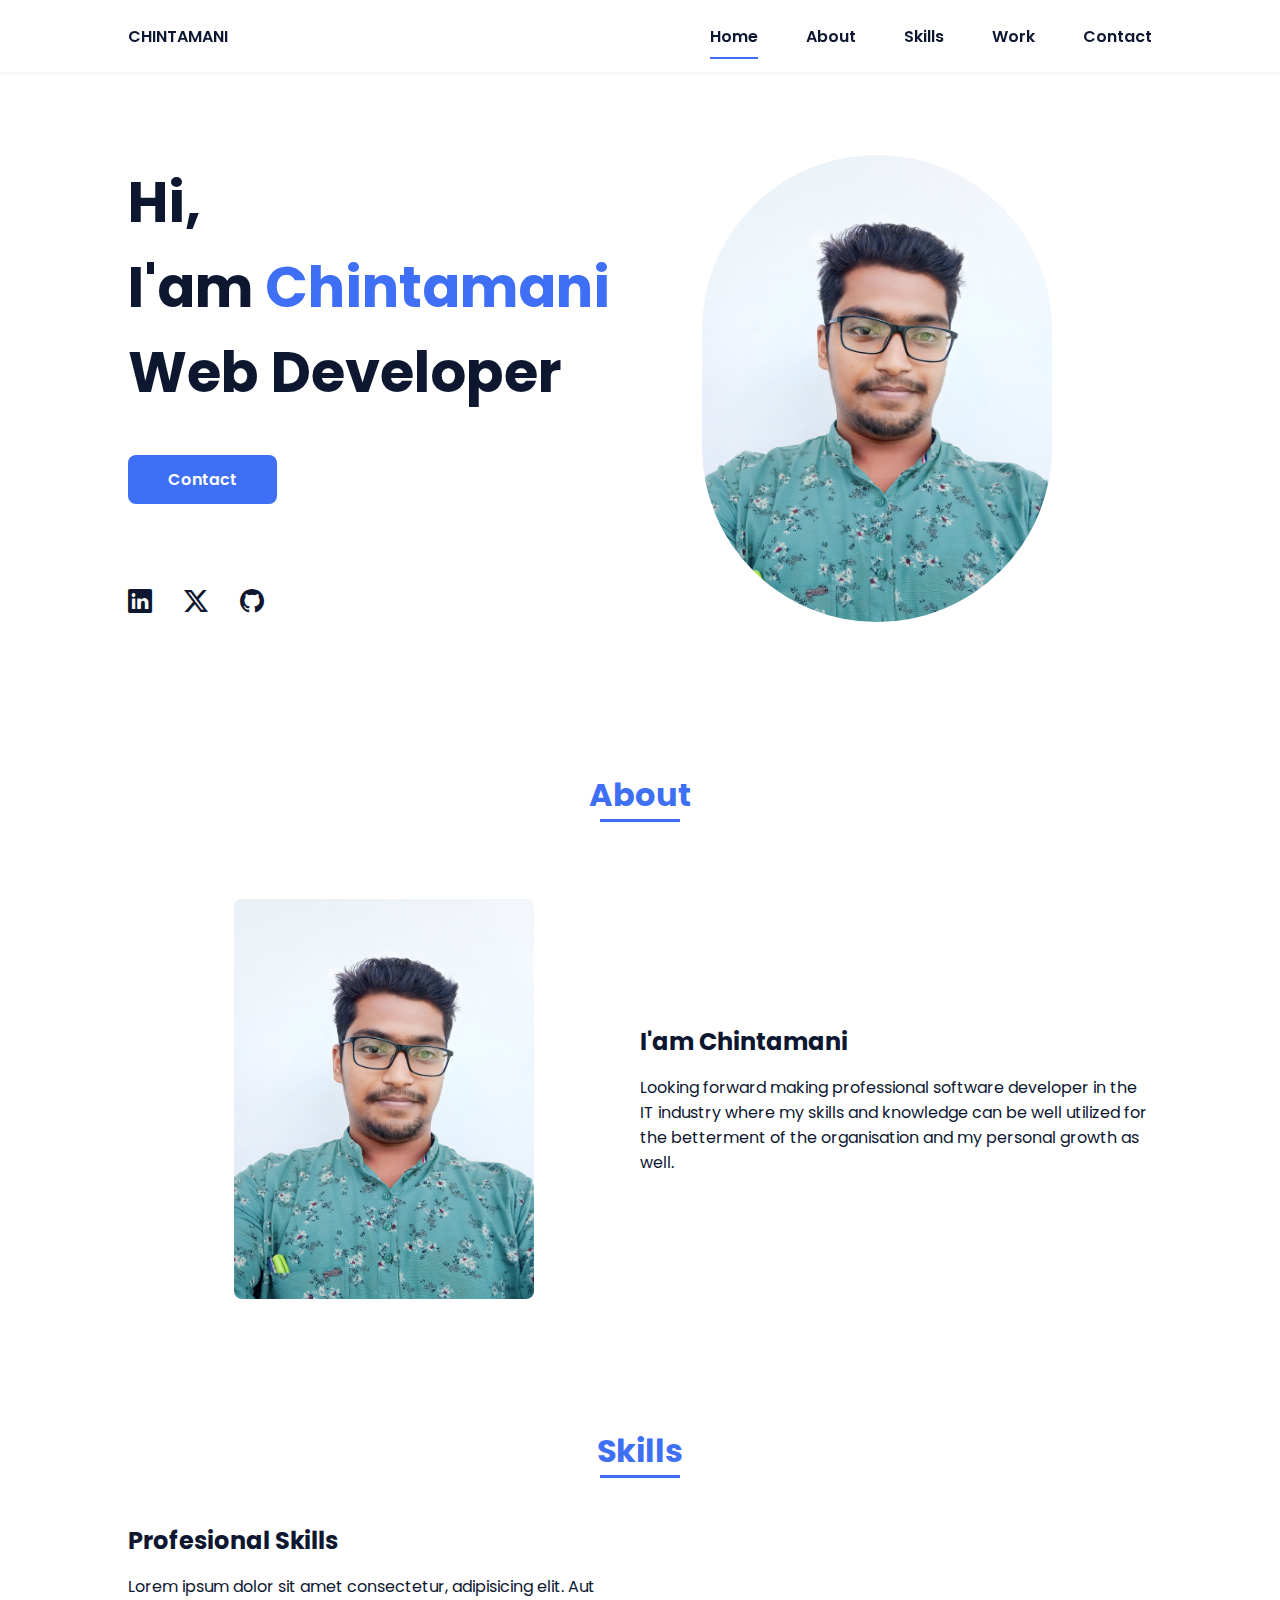
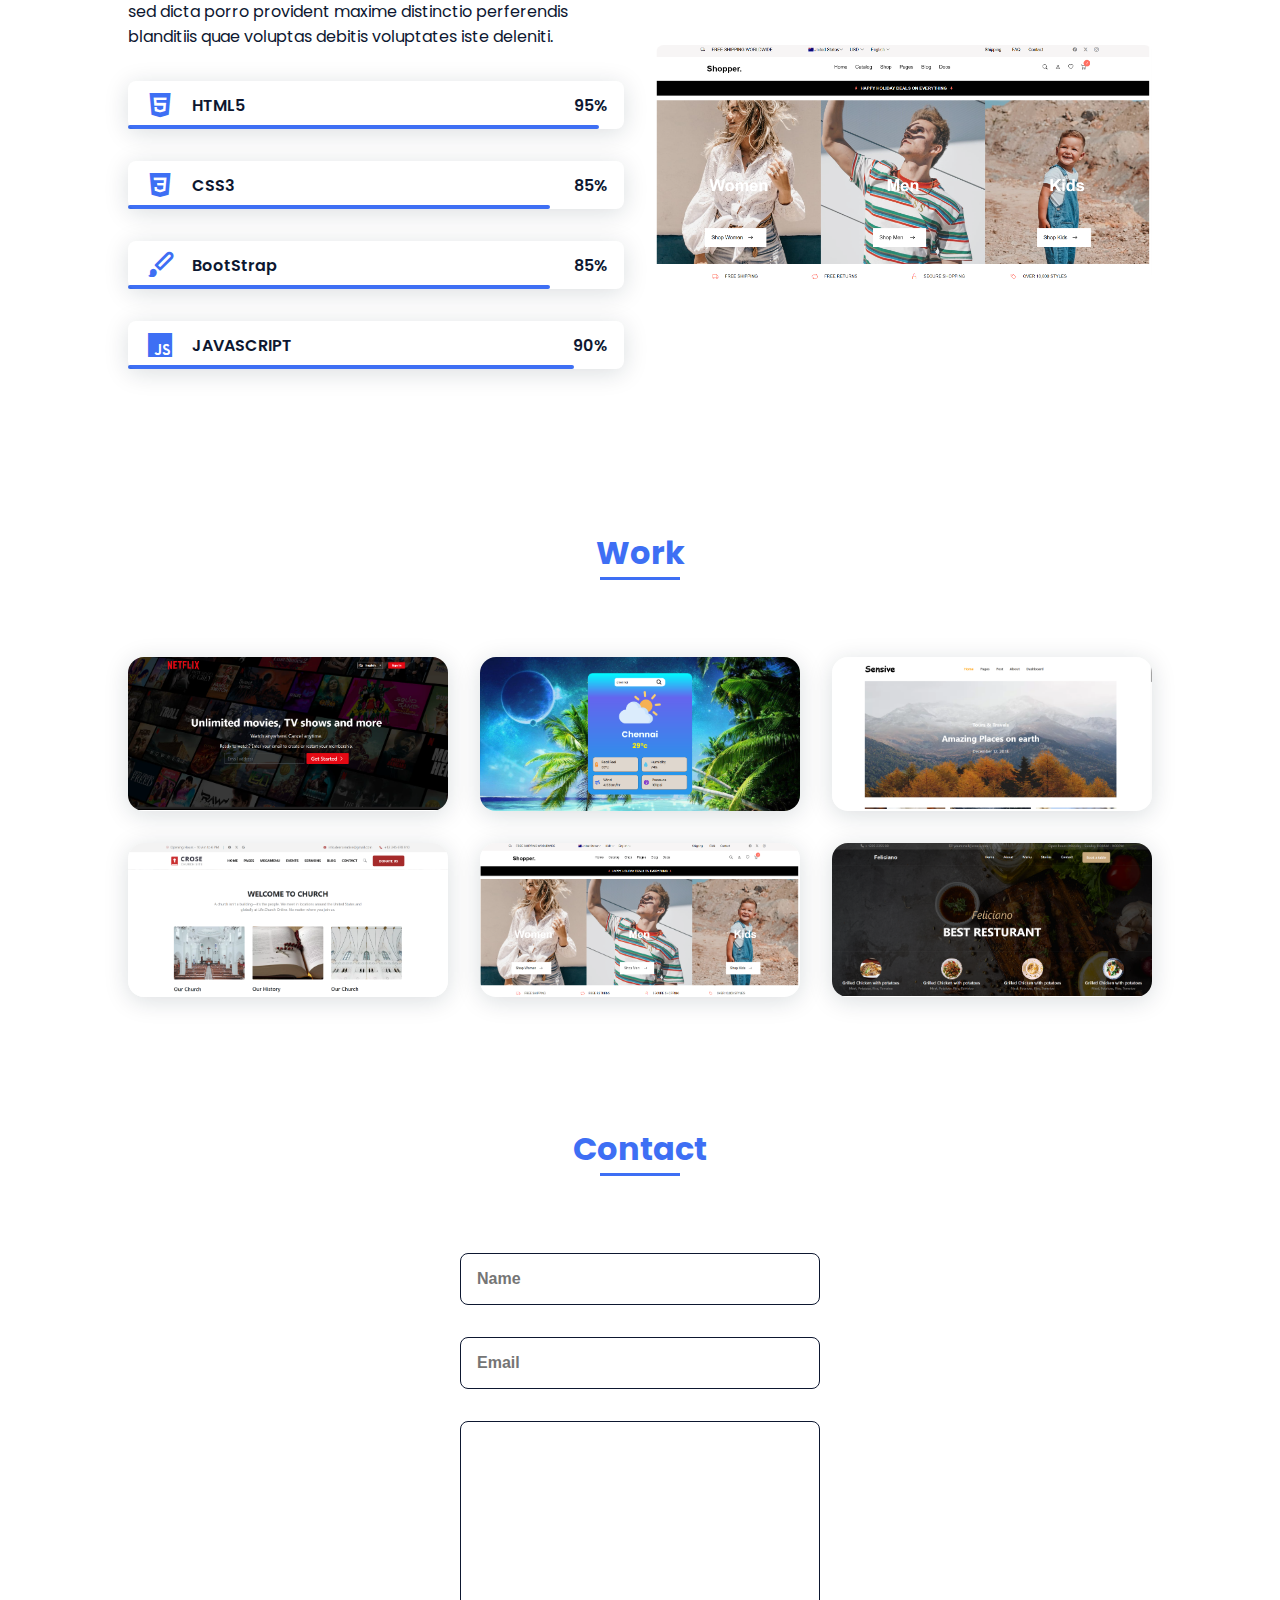
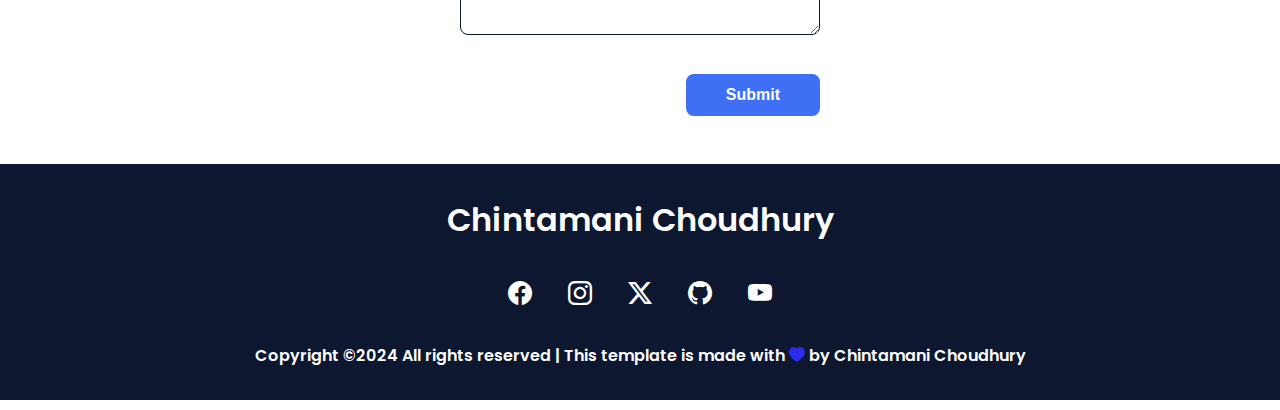
<file: Task-2_Portfolio/index.html>
<!DOCTYPE html>
<html lang="en">
    <head>
        <meta charset="UTF-8">
        <meta name="viewport" content="width=device-width, initial-scale=1.0">

        <link rel="stylesheet" href="src/styles/style.min.css">

        
        <link href='https://cdn.jsdelivr.net/npm/boxicons@2.0.5/css/boxicons.min.css' rel='stylesheet'>
        <link rel="stylesheet" href="https://cdn.jsdelivr.net/npm/bootstrap-icons@1.11.1/font/bootstrap-icons.css">


        <title>Chintamani Choudhury</title>
    </head>
    <body>
        <!--===== HEADER =====-->
        <header class="l-header">
            <nav class="nav bd-grid">
                <div>
                    <a href="#" class="nav__logo">CHINTAMANI</a>
                </div>

                <div class="nav__menu" id="nav-menu">
                    <ul class="nav__list">
                        <li class="nav__item"><a href="#home" class="nav__link active">Home</a></li>
                        <li class="nav__item"><a href="#about" class="nav__link">About</a></li>
                        <li class="nav__item"><a href="#skills" class="nav__link">Skills</a></li>
                        <li class="nav__item"><a href="#work" class="nav__link">Work</a></li>
                        <li class="nav__item"><a href="#contact" class="nav__link">Contact</a></li>
                    </ul>
                </div>

                <div class="nav__toggle" id="nav-toggle">
                    <i class='bx bx-menu'></i>
                </div>
            </nav>
        </header>

        <main class="l-main">
            <!--===== HOME =====-->
            <section class="home bd-grid" id="home">
                <div class="home__data">
                    <h1 class="home__title">Hi,<br>I'am <span class="home__title-color">Chintamani</span><br> Web Developer</h1>

                    <a href="#" class="button">Contact</a>
                </div>

                <div class="home__social">
                    <a href="" class="home__social-icon"><i class='bi bi-linkedin'></i></a>
                    <a href="" class="home__social-icon"><i class='bi bi-twitter-x' ></i></a>
                    <a href="" class="home__social-icon"><i class='bi bi-github' ></i></a>
                </div>

                <div class="home__img">
                    <img src="public/images/1684856626389.jpg" height="350px" width="350px" alt="" style="border-radius: 350px;">
                </div>
            </section>

            <!--===== ABOUT =====-->
            <section class="about section " id="about">
                <h2 class="section-title">About</h2>

                <div class="about__container bd-grid">
                    <div class="about__img">
                        <img src="public/images/1684856626389.jpg" alt="">
                    </div>
                    
                    <div>
                        <h2 class="about__subtitle">I'am Chintamani</h2>
                        <p class="about__text">Looking forward making professional software developer in the IT industry where my skills and knowledge can be well utilized for the betterment of the organisation and my personal growth  as well.</p>           
                    </div>                                   
                </div>
            </section>

            <!--===== SKILLS =====-->
            <section class="skills section" id="skills">
                <h2 class="section-title">Skills</h2>

                <div class="skills__container bd-grid">          
                    <div>
                        <h2 class="skills__subtitle">Profesional Skills</h2>
                        <p class="skills__text">Lorem ipsum dolor sit amet consectetur, adipisicing elit. Aut sed dicta porro provident maxime distinctio perferendis blanditiis quae voluptas debitis voluptates iste deleniti.</p>
                        <div class="skills__data">
                            <div class="skills__names">
                                <i class='bx bxl-html5 skills__icon'></i>
                                <span class="skills__name">HTML5</span>
                            </div>
                            <div class="skills__bar skills__html">

                            </div>
                            <div>
                                <span class="skills__percentage">95%</span>
                            </div>
                        </div>
                        <div class="skills__data">
                            <div class="skills__names">
                                <i class='bx bxl-css3 skills__icon'></i>
                                <span class="skills__name">CSS3</span>
                            </div>
                            <div class="skills__bar skills__css">
                                
                            </div>
                            <div>
                                <span class="skills__percentage">85%</span>
                            </div>
                        </div>
                        <div class="skills__data">
                            <div class="skills__names">
                                <i class='bx bxs-paint skills__icon'></i>
                                <span class="skills__name">BootStrap</span>
                            </div>
                            <div class="skills__bar skills__ux">
                                
                            </div>
                            <div>
                                <span class="skills__percentage">85%</span>
                            </div>
                        </div>
                        <div class="skills__data">
                            <div class="skills__names">
                                <i class='bx bxl-javascript skills__icon' ></i>
                                <span class="skills__name">JAVASCRIPT</span>
                            </div>
                            <div class="skills__bar skills__js">
                                
                            </div>
                            <div>
                                <span class="skills__percentage">90%</span>
                            </div>
                        </div>
                    </div>
                    
                    <div>              
                        <img src="public/images/work5.png" alt="" class="skills__img">
                    </div>
                </div>
            </section>

            <!--===== WORK =====-->
            <section class="work section" id="work">
                <h2 class="section-title">Work</h2>

                <div class="work__container bd-grid">
                    <a href="" class="work__img">
                        <img src="public/images/work1.png" alt="">
                    </a>
                    <a href="" class="work__img">
                        <img src="public/images/work2.png" alt="">
                    </a>
                    <a href="" class="work__img">
                        <img src="public/images/work3.png" alt="">
                    </a>
                    <a href="" class="work__img">
                        <img src="public/images/work4.png" alt="">
                    </a>
                    <a href="" class="work__img">
                        <img src="public/images/work5.png" alt="">
                    </a>
                    <a href="" class="work__img">
                        <img src="public/images/work6.png" alt="">
                    </a>
                </div>
            </section>

            <!--===== CONTACT =====-->
            <section class="contact section" id="contact">
                <h2 class="section-title">Contact</h2>

                <div class="contact__container bd-grid">
                    <form class="contact__form">
                        <input type="text" placeholder="Name" class="contact__input">
                        <input type="mail" placeholder="Email" class="contact__input">
                        <textarea name="" id="" cols="0" rows="10" class="contact__input"></textarea>
                        <input type="submit" value="Submit" class="contact__button button">
                    </form>
                </div>
            </section>
        </main>

        <!--===== FOOTER =====-->
        <footer class="footer">
            <p class="footer__title">Chintamani Choudhury</p>
            <div class="footer__social">
                <a href="#" class="footer__icon"><i class='bi bi-facebook' ></i></a>
                <a href="#" class="footer__icon"><i class='bi bi-instagram' ></i></a>
                <a href="#" class="footer__icon"><i class='bi bi-twitter-x' ></i></a>
                <a href="#" class="footer__icon"><i class='bi bi-github' ></i></a>
                <a href="#" class="footer__icon"><i class='bi bi-youtube' ></i></a>
            </div>
            <p class="footer__copy"><div align="center" class="text-white mt-5">Copyright &copy;2024 All rights reserved | This template is made with <span class="bi bi-heart-fill" style="color: rgb(43, 43, 232);"></span> by Chintamani Choudhury</div></p>
        </footer>

        <!--===== MAIN JS =====-->
        <script src="src/scripts/main.min.js"></script>
    </body>
</html>
</file>
<file: Task-2_Portfolio/src/styles/style.min.css>
@import url(https://fonts.googleapis.com/css2?family=Poppins:wght@400;600;700&display=swap);h1,h2,p,ul{margin:0}.footer__social,.nav__item,.section-title,.skills__text{margin-bottom:var(--mb-4)}.bd-grid,.skills__icon{margin-right:var(--mb-2)}.about__img img,.button,.skills__bar,.skills__data,.skills__img{border-radius:.5rem}.button,.contact__input,.footer,.nav,.skills__data{font-weight:var(--font-semi)}:root{--header-height:3rem;--font-semi:600;--hue-color:224;--first-color:hsl(var(--hue-color), 89%, 60%);--second-color:hsl(var(--hue-color), 56%, 12%);--body-font:'Poppins',sans-serif;--big-font-size:2rem;--h2-font-size:1.25rem;--normal-font-size:.938rem;--smaller-font-size:.75rem;--mb-2:1rem;--mb-4:2rem;--mb-5:2.5rem;--mb-6:3rem;--z-back:-10;--z-fixed:100}@media screen and (min-width:968px){:root{--big-font-size:3.5rem;--h2-font-size:2rem;--normal-font-size:1rem;--smaller-font-size:.875rem}}*,::after,::before{box-sizing:border-box}html{scroll-behavior:smooth}body{margin:var(--header-height) 0 0 0;font-family:var(--body-font);font-size:var(--normal-font-size);color:var(--second-color)}ul{padding:0;list-style:none}a{text-decoration:none}img{max-width:100%;height:auto;display:block}.section-title{position:relative;font-size:var(--h2-font-size);color:var(--first-color);margin-top:var(--mb-2);text-align:center}.section-title::after{position:absolute;content:'';width:64px;height:.18rem;left:0;right:0;margin:auto;top:2rem;background-color:var(--first-color)}.section{padding-top:3rem;padding-bottom:2rem}.bd-grid{max-width:1024px;display:grid;margin-left:var(--mb-2)}.l-header{width:100%;position:fixed;top:0;left:0;z-index:var(--z-fixed);background-color:#fff;box-shadow:0 1px 4px rgba(146,161,176,.15)}.skills__data,.work__img{box-shadow:0 4px 25px rgba(14,36,49,.15)}.nav{height:var(--header-height);display:flex;justify-content:space-between;align-items:center}@media screen and (max-width:767px){.nav__menu{position:fixed;top:var(--header-height);right:-100%;width:80%;height:100%;padding:2rem;background-color:var(--second-color);transition:.5s}}.home,.nav__link,.nav__link:hover{position:relative}.button,.skills__bar{background-color:var(--first-color)}.nav__link{color:#fff}.nav__logo,.nav__toggle{color:var(--second-color)}.active::after,.nav__link:hover::after{position:absolute;content:'';width:100%;height:.18rem;left:0;top:2rem;background-color:var(--first-color)}.nav__toggle{font-size:1.5rem;cursor:pointer}.home__social-icon:hover,.home__title-color{color:var(--first-color)}.show{right:0}.home{row-gap:5rem;padding:4rem 0 5rem}.home__data{align-self:center}.home__title{font-size:var(--big-font-size);margin-bottom:var(--mb-5)}.about__subtitle,.home__social-icon,.skills__subtitle{margin-bottom:var(--mb-2)}.home__social{display:flex;flex-direction:column}.home__social-icon{width:max-content;font-size:1.5rem;color:var(--second-color)}.home__img{position:absolute;right:0;bottom:0;width:260px}.home__blob{fill:var(--first-color)}.home__blob-img{width:360px}.button{display:inline-block;color:#fff;padding:.75rem 2.5rem;transition:.3s}.button:hover{box-shadow:0 10px 36px rgba(0,0,0,.15)}.about__container,.skills__container{row-gap:2rem;text-align:center}.contact__input,.footer__title,.skills__data{margin-bottom:var(--mb-4)}.about__img{justify-self:center}.about__img img{width:200px}.skills__data{display:flex;justify-content:space-between;align-items:center;position:relative;padding:.5rem 1rem}.skills__icon{font-size:2rem;color:var(--first-color)}.contact__button,.contact__input{outline:0;font-size:var(--normal-font-size)}.skills__names{display:flex;align-items:center}.skills__bar{position:absolute;left:0;bottom:0;height:.25rem;z-index:var(--z-back)}.skills__html{width:95%}.skills__css,.skills__ux{width:85%}.skills__js{width:90%}.work__container{row-gap:2rem}.work__img{border-radius:1rem;overflow:hidden}.work__img img{transition:1s}.work__img img:hover{transform:scale(1.1)}.contact__input{width:100%;padding:1rem;border-radius:.5rem;border:1.5px solid var(--second-color)}.contact__button{display:block;border:none;cursor:pointer;margin-left:auto}.footer{background-color:var(--second-color);color:#fff;text-align:center;padding:2rem 0}.footer__title{font-size:2rem}.footer__icon{font-size:1.5rem;color:#fff;margin:0 var(--mb-2)}.footer__copy{font-size:var(--smaller-font-size)}@media screen and (max-width:320px){.home{row-gap:2rem}.home__img{width:200px}}@media screen and (min-width:576px){.home{padding:4rem 0 2rem}.home__social{padding-top:0;padding-bottom:2.5rem;flex-direction:row;align-self:flex-end}.home__social-icon{margin-bottom:0;margin-right:var(--mb-4)}.home__img{width:300px;bottom:25%}.about__container{grid-template-columns:repeat(2,1fr);align-items:center;text-align:initial}.skills__container{grid-template-columns:.7fr;justify-content:center;column-gap:1rem}.work__container{grid-template-columns:repeat(2,1fr);column-gap:2rem;padding-top:2rem}.contact__form{width:360px;padding-top:2rem}.contact__container{justify-items:center}}@media screen and (min-width:768px){body{margin:0}.section{padding-top:4rem;padding-bottom:3rem}.section-title{margin-bottom:var(--mb-6)}.section-title::after{width:80px;top:3rem}.nav{height:calc(var(--header-height) + 1.5rem)}.nav__list{display:flex;padding-top:0}.nav__item{margin-left:var(--mb-6);margin-bottom:0}.nav__toggle{display:none}.nav__link{color:var(--second-color)}.home{padding:8rem 0 2rem}.home__img{width:400px;bottom:10%}.about__container{padding-top:2rem}.about__img img{width:300px}.skills__container{grid-template-columns:repeat(2,1fr);column-gap:2rem;align-items:center;text-align:initial}.work__container{grid-template-columns:repeat(3,1fr);column-gap:2rem}}@media screen and (min-width:992px){.bd-grid{margin-left:auto;margin-right:auto}.home{padding:10rem 0 2rem}.home__img{width:450px}}
</file>
